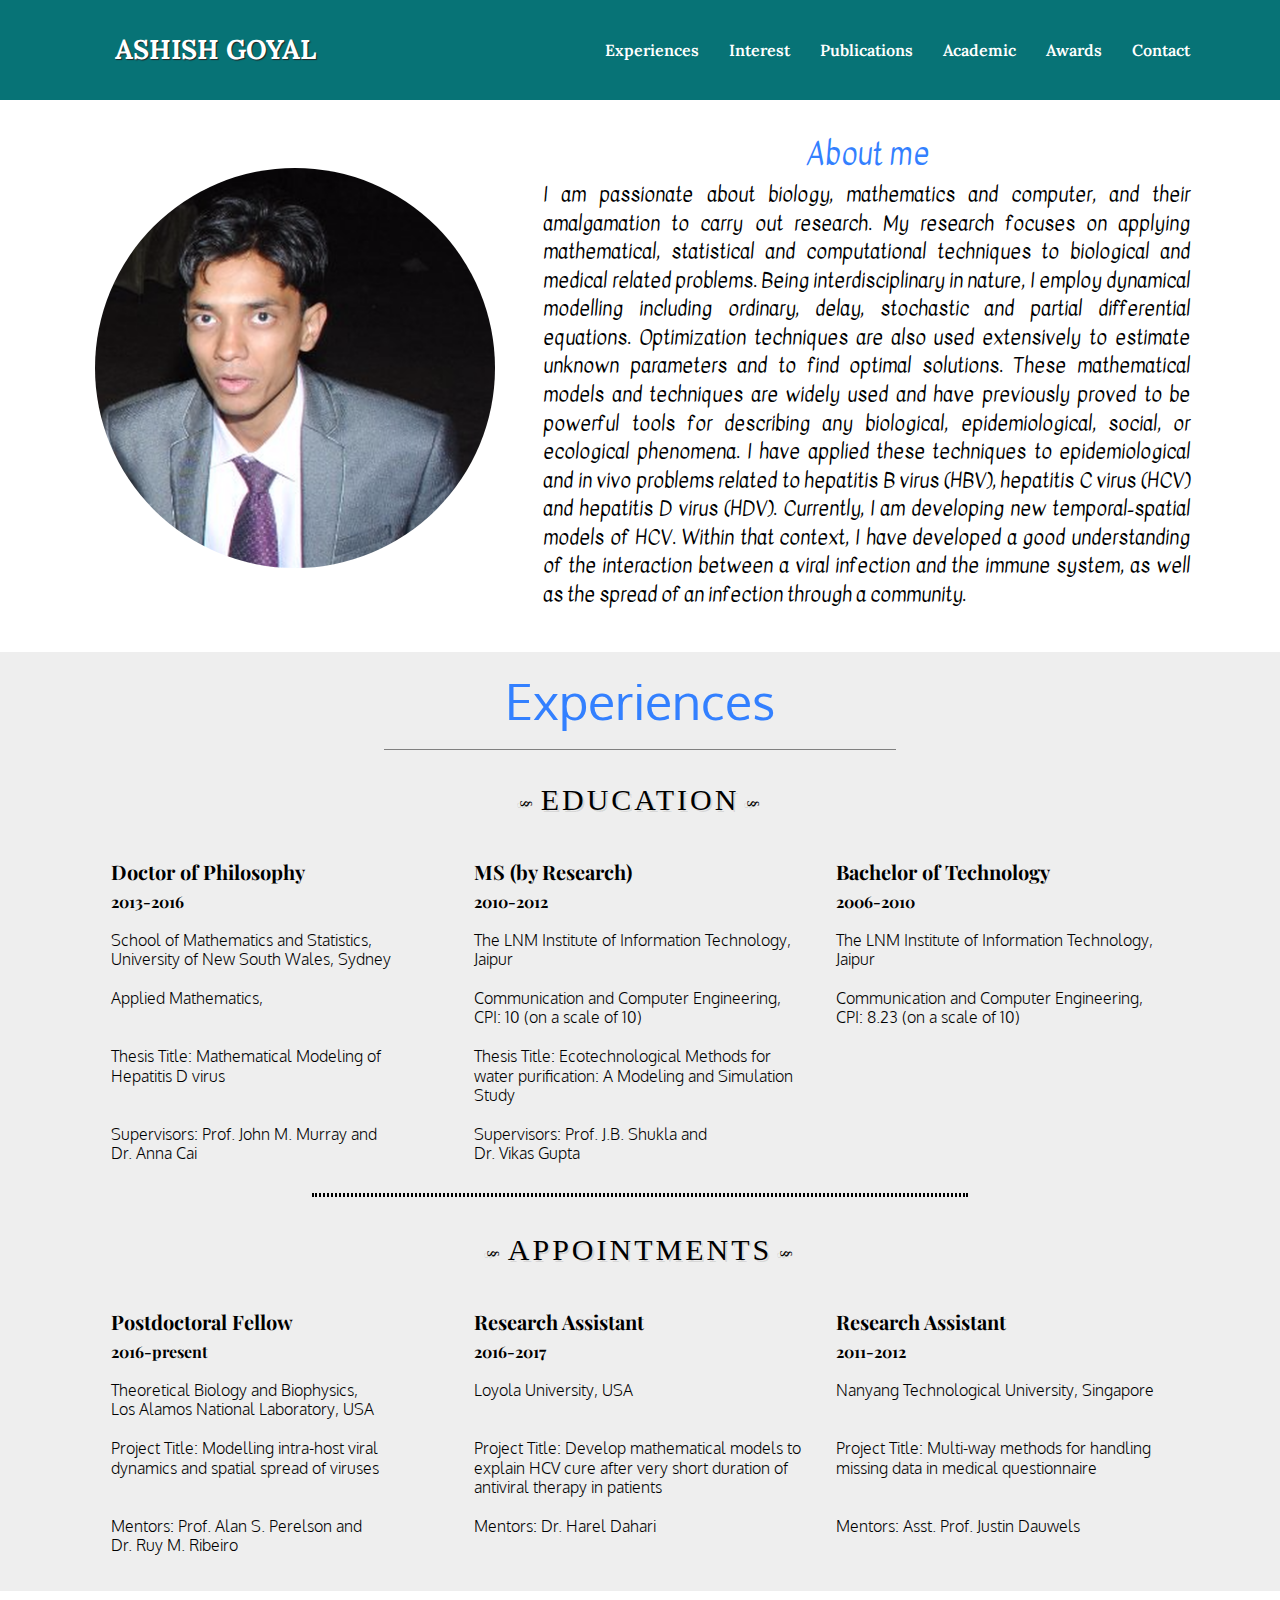
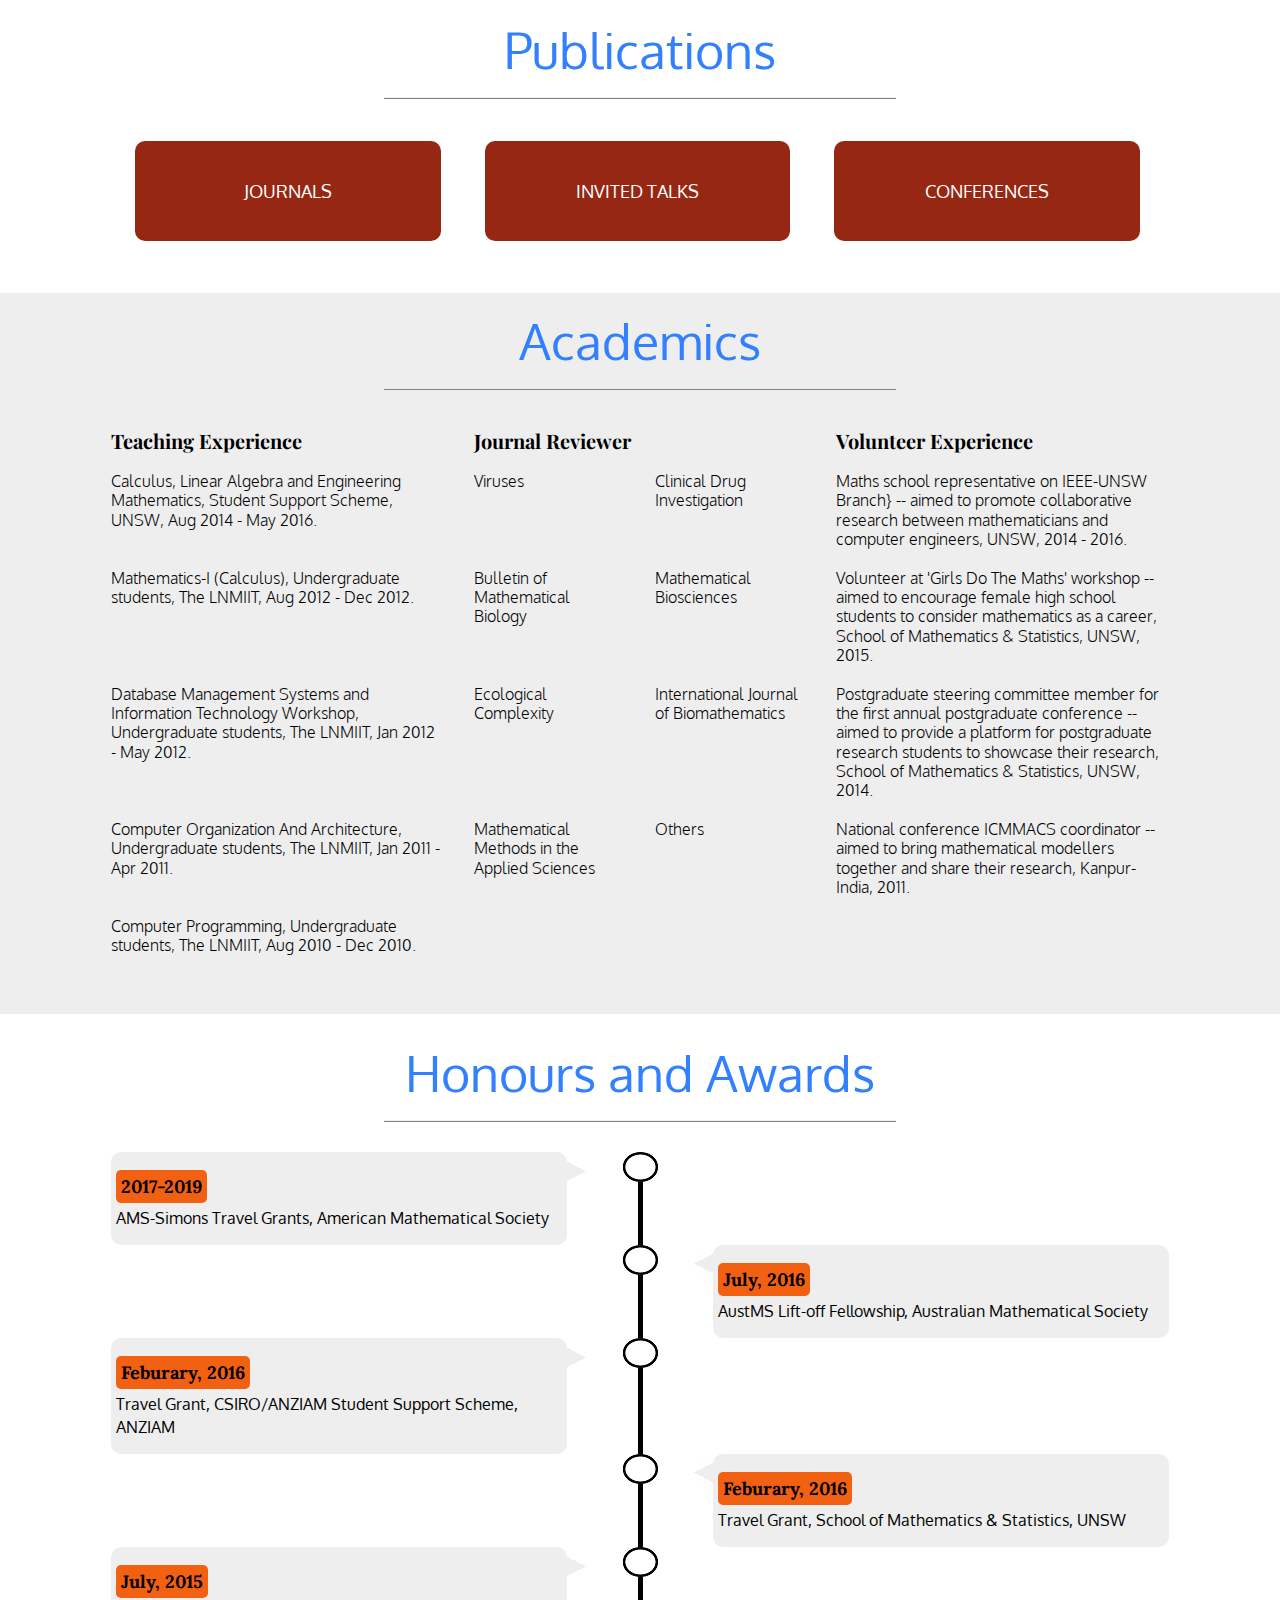
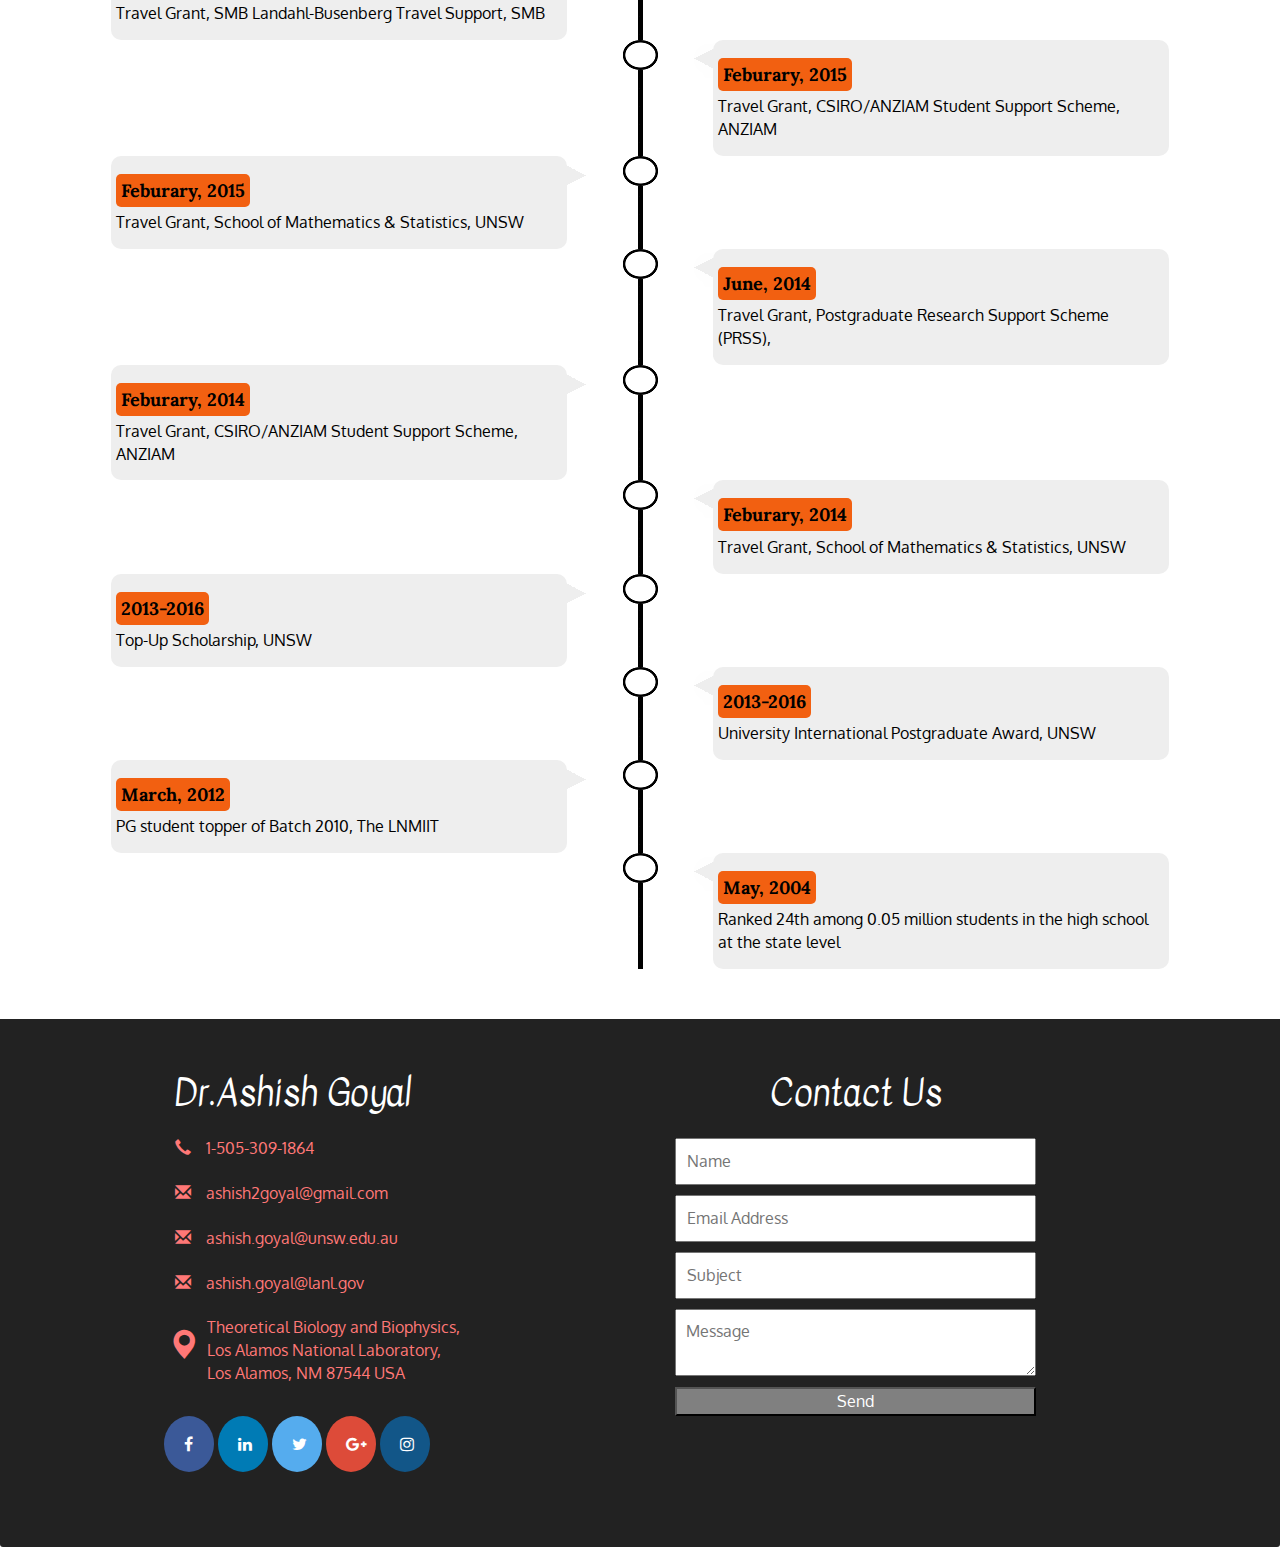
<file: index.html>
<!DOCTYPE html>
<html>
<head>
	<meta charset="utf-8">
    <meta http-equiv="X-UA-Compatible" content="IE=edge">
    <meta name="viewport" content="width=device-width, initial-scale=1">
    <title>Ashish Goyal</title>
    <link rel="stylesheet" href="css/bootstrap.min.css">
    <link rel="stylesheet" href="css/style.css">
    <link href='https://fonts.googleapis.com/css?family=Oxygen:400,300,700' rel='stylesheet' type='text/css'>
    <link href='https://fonts.googleapis.com/css?family=Lora' rel='stylesheet' type='text/css'>
    <link href="https://fonts.googleapis.com/css?family=Kavivanar" rel="stylesheet">
    <link href="https://fonts.googleapis.com/css?family=Playfair+Display" rel="stylesheet">
    <link rel="stylesheet" href="https://cdnjs.cloudflare.com/ajax/libs/font-awesome/4.7.0/css/font-awesome.min.css">
    <script src="https://ajax.googleapis.com/ajax/libs/jquery/3.3.1/jquery.min.js"></script>
  	<script src="https://maxcdn.bootstrapcdn.com/bootstrap/3.3.7/js/bootstrap.min.js"></script>
</head>
<body>
<!-- HEADER -->
	<header>
		<nav id="navbar-example" class="navbar navbar-fixed-top navbar-default" role="navigation">
			<div class="container">
				<div class="navbar-header">
					<div class="navbar-brand">
		            	<a href="index.html" id="logo"><h1>Ashish Goyal</h1></a>
		          	</div>
			
					<button type="button" class="navbar-toggle" data-toggle="collapse" data-target="#collapsable-nav" aria-expanded="false">
						<span class="sr-only">Toggle navigation</span>
						<span class="icon-bar"></span>
						<span class="icon-bar"></span>
						<span class="icon-bar"></span>
					</button> 
				</div>
				<div id="collapsable-nav" class="collapse navbar-collapse">
			        <ul id="nav-list menu" class="nav navbar-nav navbar-right">
			            <li><a href="#experiencess"><span>Experiences</span></a></li>
			            <li><a href="#experiencess"><span>Interest</span></a></li>
					    <li><a href="#publicationss"><span>Publications</span></a></li>
					    <li><a href="#academicss"><span>Academic</span></a></li>
					    <li><a href="#awardss"><span>Awards</span></a></li>
					    <li><a href="#contct"><span>Contact</span></a></li>
		        	</ul> <!-- #nav-list-->
	        	</div><!--collapse .navbar-collapse-->
			</div>					
		</nav>
	</header>
<!-- END OF HEADER  -->

<!-- JUMBOTRON -->
	<div id="main-content" class="container-fluid">
		<div class="jumbotron">
			<div class="row">
				<div class=" col-md-5 col-sm-5 col-xs-12">
					<img src="images/ashish.png" class="imag" width="400px" height="400px">			
				</div>
				<div class=" col-md-7 col-sm-7 col-xs-12 row">
					<h1 class="heading1">About me</h1>
					<p class="para">				
						I am passionate about biology, mathematics and computer, and their amalgamation to carry out research. My research focuses on applying mathematical, statistical and computational techniques to biological and medical related problems. Being interdisciplinary in nature, I employ dynamical modelling including ordinary, delay, stochastic and partial differential equations. Optimization techniques are also used extensively to estimate unknown parameters and to find optimal solutions. These mathematical models and techniques are widely used and have previously proved to be powerful tools for describing any biological, epidemiological, social, or ecological phenomena. I have applied these techniques to epidemiological and in vivo problems related to hepatitis B virus (HBV), hepatitis C virus (HCV) and hepatitis D virus (HDV). Currently, I am developing new temporal-spatial models of HCV. Within that context, I have developed a good understanding of the interaction between a viral infection and the immune system, as well as the spread of an infection through a community.​​
					</p>
				</div>
			</div>
			<!-- <div id="menu-outer">
				<h1 class="sub_heading1">Research Interests:</h1>
				<ul id="horizontal-list">
				    <li><a href="#">Applied Mathematics</a></li>
					<li><a href="#">Mathematical Modeling</a></li>
					<li><a href="#">Agent-Based Modeling</a></li>
					<li><a href="#">Computational Modeling</a></li>
					<li><a href="#">Statistical Modeling</a></li>
					<li><a href="#">Mathematical Biology</a></li>
					<li><a href="#">Numerical Simulations</a></li>
					<li><a href="#">Infectious diseases</a></li>
					<li><a href="#">Environmental and Ecological Systems</a></li>					
					<li><a href="#">Hepatology</a></li>
					<li><a href="#">Hepatitis viruses</a></li>
					<li><a href="#">Optimization</a></li>
					<li><a href="#">Epidemiology</a></li>
					
				</ul>
			</div>		 -->	
		</div>
	</div>

	<!-- EDUCATION -->
	<div id="home-tiles">
		<a class=heading_top id="experiencess"></a>
		<div class="heading2">
			<h1>Experiences</h1>
			<hr>
		</div>
		<div class="container">
			<div class="page-header head1">
				<h1 id="edu1" class="head1"><span>Education</span></h1>
			</div>	

			<div class="row row-first edu">
				<div class=" col-lg-4 col-md-4.5 col-sm-4">
					<h2 class="visible-lg visible-md visible-sm">Doctor of Philosophy</h2>				
				</div>
				<div class=" col-lg-4 col-md-4.5 col-sm-4">
					<h2 class="visible-lg visible-md visible-sm">MS (by Research)</h2>				
				</div>
				<div class=" col-lg-4 col-md-4.5 col-sm-4">
					<h2 class="visible-lg visible-md visible-sm">Bachelor of Technology</h2>				
				</div>			
			</div>

			<div class="row row-first edu">
				<div class=" col-lg-4 col-md-4.5 col-sm-4">
					<h4 class="visible-lg visible-md visible-sm">2013-2016</h4>
				</div>
				<div class=" col-lg-4 col-md-4.5 col-sm-4">
					<h4 class="visible-lg visible-md visible-sm">2010-2012</h4>
				</div>
				<div class=" col-lg-4 col-md-4.5 col-sm-4">
					<h4 class="visible-lg visible-md visible-sm">2006-2010</h4>
				</div>
			</div>

			<div class="row row-first edu">
				<div class=" col-lg-4 col-md-4.5 col-sm-4 ">
					<h3 class="visible-lg visible-md visible-sm">School of Mathematics and Statistics, University of New South Wales, Sydney</h3>
				</div>
				<div class=" col-lg-4 col-md-4.5 col-sm-4 ">
					<h3 class="visible-lg visible-md visible-sm">The LNM Institute of Information Technology, Jaipur</h3>
				</div>
				<div class=" col-lg-4 col-md-4.5 col-sm-4 ">
					<h3 class="visible-lg visible-md visible-sm">The LNM Institute of Information Technology, Jaipur</h3>
				</div>			
			</div>
			
			<div class="row row-first edu">
				<div class=" col-lg-4 col-md-4.5 col-sm-4 ">
					<h3 class="visible-lg visible-md visible-sm">Applied Mathematics,</h3>
				</div>
				<div class=" col-lg-4 col-md-4.5 col-sm-4 ">
					<h3 class="visible-lg visible-md visible-sm">Communication and Computer Engineering,<br/>CPI: 10 (on a scale of 10)</h3>
				</div>
				<div class=" col-lg-4 col-md-4.5 col-sm-4">
					<h3 class="visible-lg visible-md visible-sm">Communication and Computer Engineering,<br/>CPI: 8.23 (on a scale of 10)</h3>
				</div>			
			</div>

			<div class="row row-first edu">
				<div class=" col-lg-4 col-md-4.5 col-sm-4">
					<h3 class="visible-lg visible-md visible-sm"><bold>Thesis Title: </bold>Mathematical Modeling of Hepatitis D virus</h3>
				</div>
				<div class=" col-lg-4 col-md-4.5 col-sm-4">
					<h3 class="visible-lg visible-md visible-sm"><bold>Thesis Title: </bold>Ecotechnological Methods for water purification: A Modeling and Simulation Study</h3>
				</div>
				<div class=" col-lg-4 col-md-4.5 col-sm-4">
					<h3 class="visible-lg visible-md visible-sm"></h3>
				</div>			
			</div>

			<div class="row row-first edu">
				<div class=" col-lg-4 col-md-4.5 col-sm-4">
					<h3 class="visible-lg visible-md visible-sm"><bold>Supervisors:</bold> Prof. John M. Murray and<br> Dr. Anna Cai</h3>
				</div>
				<div class=" col-lg-4 col-md-4.5 col-sm-4">
					<h3 class="visible-lg visible-md visible-sm"><bold>Supervisors:</bold> Prof. J.B. Shukla and<br> Dr. Vikas Gupta</h3>	
				</div>
				<div class=" col-lg-4 col-md-4.5 col-sm-4">
					<h3></h3>
				</div>
				<hr class="visible-sm visible-md visible-lg">
			</div>
			

			<!-- MOBILE Devices -->
			<div class="row row-first edu">
				<div class="col-xs-12">
					<h2 class="visible-xs">Doctor of Philosophy</h2>
					<h4 class="visible-xs">2013-2016</h4>
					<h3 class="visible-xs">School of Mathematics and Statistics,<br /> University of New South Wales, Sydney</h3>
					<h3 class="visible-xs">Applied Mathematics,</h3>
					<h3 class="visible-xs"><strong>Thesis Title: </strong>Mathematical Modeling of Hepatitis D virus</h3>
					<h3 class="visible-xs"><strong>Supervisors:</strong> Prof. John M. Murray and<br> Dr. Anna Cai</h3>
				</div>
				<hr class="visible-xs">

				<div  class="col-xs-12">
					<h2 class="visible-xs">MS (by Research)</h2>
					<h4 class="visible-xs">2010-2012</h4>
					<h3 class="visible-xs">The LNM Institute of Information Technology, Jaipur</h3>
					<h3 class="visible-xs">Communication and Computer Engineering,<br/>CPI: 10 (on a scale of 10)</h3>
					<h3 class="visible-xs"><strong>Thesis Title: </strong>Ecotechnological Methods for water purification:<br/> A Modeling and Simulation Study</h3>
					<h3 class="visible-xs"><strong>Supervisors:</strong> Prof. J.B. Shukla and<br> Dr. Vikas Gupta</h3>
				</div>
				<hr class="visible-xs">

				<div  class="col-xs-12">
					<h2 class="visible-xs">Bachelor of Technology</h2>
					<h4 class="visible-xs">2006-2010</h4>
					<h3 class="visible-xs">The LNM Institute of Information Technology, Jaipur</h3>
					<h3 class="visible-xs">Communication and Computer Engineering,<br/>CPI: 8.23 (on a scale of 10)</h3>
					<hr class="visible-xs">
				</div>			
			</div>
		</div>

		<!-- <br class="visible-xs">
		<br class="visible-xs">
		<br class="visible-xs"> -->
		<!-- APPOINTMENTS -->

		<div class="container">
			<div class="page-header head2">
				<h1 id="appo1"><span>Appointments</span></h1>
			</div>

			<div class="row row-first appo">
				<div class=" col-lg-4 col-md-4.5 col-sm-4 ">
					<h2 class="visible-lg visible-md visible-sm">Postdoctoral Fellow</h2>
				</div>
				<div class=" col-lg-4 col-md-4.5 col-sm-4 ">
					<h2 class="visible-lg visible-md visible-sm">Research Assistant</h2>
				</div>
				<div class=" col-lg-4 col-md-4.5 col-sm-4 ">
					<h2 class="visible-lg visible-md visible-sm">Research Assistant</h2>
				</div>			
			</div>

			<div class="row row-first appo">
				<div class=" col-lg-4 col-md-4.5 col-sm-4 ">
					<h4 class="visible-lg visible-md visible-sm">2016-present</h4>
				</div>
				<div class=" col-lg-4 col-md-4.5 col-sm-4 ">
					<h4 class="visible-lg visible-md visible-sm">2016-2017</h4>
				</div>
				<div class=" col-lg-4 col-md-4.5 col-sm-4 ">
					<h4 class="visible-lg visible-md visible-sm">2011-2012</h4>
				</div>			
			</div>

			<div class="row row-first appo">
				<div class=" col-lg-4 col-md-4.5 col-sm-4">
					<h3 class="visible-lg visible-md visible-sm">Theoretical Biology and Biophysics,<br/>
					Los Alamos National Laboratory, USA</h3>
				</div>
				<div class=" col-lg-4 col-md-4.5 col-sm-4">
					<h3 class="visible-lg visible-md visible-sm">Loyola University, USA</h3>
				</div>
				<div class=" col-lg-4 col-md-4.5 col-sm-4">
					<h3 class="visible-lg visible-md visible-sm">Nanyang Technological University, Singapore</h3>
				</div>			
			</div>
			
			<div class="row row-first appo">
				<div class=" col-lg-4 col-md-4.5 col-sm-4">
					<h3 class="visible-lg visible-md visible-sm">Project Title: Modelling intra-host viral dynamics and spatial spread of viruses</h3>
				</div>				
				<div class=" col-lg-4 col-md-4.5 col-sm-4">
					<h3 class="visible-lg visible-md visible-sm">Project Title: Develop mathematical models to explain HCV cure after very short duration of antiviral therapy in patients</h3>
				</div>
				<div class=" col-lg-4 col-md-4.5 col-sm-4">
					<h3 class="visible-lg visible-md visible-sm">Project Title: Multi-way methods for handling missing data in medical questionnaire</h3>
				</div>
			</div>
			<div class="row row-first appo">
				<div class=" col-lg-4 col-md-4.5 col-sm-4">
					<h3 class="visible-lg visible-md visible-sm">Mentors: Prof. Alan S. Perelson and<br> Dr. Ruy M. Ribeiro</h3>
				</div>
				<div class=" col-lg-4 col-md-4.5 col-sm-4">
					<h3 class="visible-lg visible-md visible-sm">Mentors: Dr. Harel Dahari</h3>

				</div>
				<div class=" col-lg-4 col-md-4.5 col-sm-4">
					<h3 class="visible-lg visible-md visible-sm">Mentors: Asst. Prof. Justin Dauwels</h3>
				</div>
			</div>

					<!-- MOBILE Devices -->
			<div class="row row-first appo">
				<div class="col-xs-12">
					<h2 class="visible-xs">Postdoctoral Fellow</h2>
					<h4 class="visible-xs">2016-present</h4>
					<h3 class="visible-xs">Theoretical Biology and Biophysics,<br/>Los Alamos National Laboratory, USA</h3>
					<h3 class="visible-xs"><strong>Project Title:</strong> Modelling intra-host viral dynamics and<br/> spatial spread of viruses</h3>
					<h3 class="visible-xs"><strong>Mentors:</strong> Prof. Alan S. Perelson and <br> Dr. Ruy M. Ribeiro </h3>
				</div>
				<hr class="visible-xs">

				<div  class="col-xs-12">
					<h2 class="visible-xs">Research Assistant</h2>
					<h4 class="visible-xs">2016-2017</h4>
					<h3 class="visible-xs">Loyola University, USA</h3>
					<h3 class="visible-xs"><strong>Project Title:</strong> Develop mathematical models to <br/>explain HCV cure after very short duration of<br/> antiviral therapy in patients</h3>
					<h3 class="visible-xs"><strong>Mentors:</strong> Dr. Harel Dahari</h3>
				</div>
 				<hr class="visible-xs">

				<div  class="col-xs-12">
					<h2 class="visible-xs">Research Assistant</h2>
					<h4 class="visible-xs">2011-2012</h4>
					<h3 class="visible-xs">Nanyang Technological University, Singapore</h3>
					<h3 class="visible-xs"><strong>Project Title:</strong> Multi-way methods for handling missing data <br/>in medical questionnaire</h3>
					<h3 class="visible-xs"><strong>Mentors:</strong> Asst. Prof. Justin Dauwels</h3>
				</div>			
			</div>
		</div>
		<br>
	</div>

	<!-- PUBLICATIONS -->
	
	<!-- Trigger/Open The Modal -->
	<div id="publicationss1">
		<a class=heading_top id="publicationss"></a>
		<div class="heading3">
			<h1 >Publications</h1>
			<hr>
		</div>
		<div class="container">
			<div class="row">
		  		<button type="button" class="btn btn-info btn-lg" data-toggle="modal" data-target="#myModal" style="vertical-align:middle"><span>JOURNALS</span></button>

		  	<!-- Modal -->
		  		<div class="modal fade" id="myModal" role="dialog">
				    <div class="modal-dialog">		    
				      <!-- Modal content-->
				        <div class="modal-content">
				        	<div class="modal-header">
					          	<button type="button" class="close" data-dismiss="modal">&times;</button>
					            <h4 class="modal-title">JOURNALS</h4>
				            </div>
					        <div id="public1" class="modal-body">
					          	<ol>
						        	<li><a href="http://www.mdpi.com/1999-4915/9/11/350/html" target="_blank"><h1>A. Goyal, R.M. Ribeiro and A.S. Perelson, The role of infected cell proliferation in the clearance of acute HBV infection in humans, Viruses, 2017 (Accepted).</h1></a></li>
						        	<li><a href="https://www.osti.gov/servlets/purl/1375871" target="_blank"><h1>A. Goyal, Y. Lurie, E.G. Meissner, M. Major, S.L. Uprichard, S.J. Cotler and H. Dahari, Modeling HCV cure after an ultra-short duration of therapy with direct acting agents, Antiviral Research, 144 (281-–285), 2017.</h1></a></li>
						        	<li><a href="https://www.inderscienceonline.com/doi/abs/10.1504/IJGW.2018.091948" target="_blank"><h1>A. Goyal and J.B. Shukla, Can methane oxidizing bacteria reduce global warming? A modelling study, International Journal of Global Warming, 2017 (Accepted) DOI: 10.1504/IJGW.2018.10006665.</h1></a></li>
						        	<li><a href="https://www.osti.gov/servlets/purl/1358168" target="_blank"><h1>A. Goyal and J.M. Murray, Roadmap to control hepatitis B and hepatitis D epidemics in China, Journal of Theoretical Biology, 423 (41--52), 2017.</h1></a></li>
						        	<li><a href="http://journals.plos.org/plosone/article?id=10.1371/journal.pone.0161978" target="_blank"><h1>A. Goyal and J.M. Murray, Modelling the Impact of Cell-to-cell Transmission in Hepatitis B Virus, PLOS ONE, 11(8): e0161978, 2016.</h1></a></li>
						        	<li><a href="https://www.sciencedirect.com/science/article/pii/S0040580916300466" target="_blank"><h1>A. Goyal and J.M. Murray, Recognizing the impact of endemic hepatitis D virus on hepatitis B virus eradication, Theoretical Population Biology, 112 (60–-69), 2016.</h1></a></li>
						        	<li><a href="https://link.springer.com/article/10.1007/s40261-016-0409-8" target="_blank"><h1>A. Goyal and J.M. Murray, Cost-effectiveness of peg-Interferon, Interferon and Oral nucleoside analogues in the treatment of chronic hepatitis B and D infections in China, Clinical Drug Investigation, 36(8) (637--48), 2016.</h1></a></li>
						        	<li><a href="https://www.sciencedirect.com/science/article/pii/S0022519316001594" target="_blank"><h1>A. Goyal and J.M. Murray, Dynamics of in vivo hepatitis D virus infection, Journal of Theoretical Biology, 398 (9--19), 2016.</h1></a></li>
						        	<li><a href="https://www.worldscientific.com/doi/abs/10.1142/S1793524517500218" target="_blank"><h1>A. Goyal and P. Sharma, A model on the biological treatment of saline wastewater, International Journal of Biomathematics, DOI: 10.1142/S1793524517500218, 2016.</h1></a></li>
						        	<li><a href="https://www.sciencedirect.com/science/article/pii/S0022519314006729" target="_blank"><h1>J.M. Murray and A. Goyal, In silico single cell dynamics of hepatitis B virus infection and clearance, Journal of Theoretical Biology, 388 (91--102), 2015.</h1></a></li>
						        	<li><a href="https://aasldpubs.onlinelibrary.wiley.com/doi/full/10.1002/hep.27595" target="_blank"><h1>A. Goyal and J.M. Murray, Effect of interferon-alpha therapy on hepatitis D virus, Hepatology, 61(6) (2117--8), 2015. [5 citations]</h1></a></li>
						        	<li><a href="http://journals.plos.org/plosone/article?id=10.1371/journal.pone.0110143" target="_blank"><h1>A. Goyal and J.M. Murray, The impact of vaccination and antiviral therapy on hepatitis B and hepatitis D epidemiology, PLOS One, 9(10): e110143, 2014.</h1></a></li>
						        	<li><a href="https://onlinelibrary.wiley.com/doi/abs/10.1002/mma.3368" target="_blank"><h1>A. Goyal, J.B. Shukla, A.K. Misra and A. Shukla, Modeling the role of government efforts in controlling extremism spreading in a society, Mathematical Methods in Applied Sciences, 38 (4300–-4316), 2015.</h1></a></li>
						        	<li><a href="https://www.sciencedirect.com/science/article/abs/pii/S0096300314013010" target="_blank"><h1>A. Goyal, Tobacco Epidemics: Effect of marketing bans and awareness programs on its spread, Applied Mathematics and Computation, 247 (1030–-1051), 2014.</h1></a></li>
						        	<li><a href="https://www.sciencedirect.com/science/article/pii/S0307904X14001668" target="_blank"><h1>A. Goyal, R. Sanghi, A.K. Misra and J.B. Shukla, Modeling and analysis of the removal of an organic pollutant from a water body using fungi, Applied Mathematical Modelling, 38(19) (4863–-4871), 2014.</h1></a></li>
						        	<li><a href="https://www.sciencedirect.com/science/article/pii/S0307904X14001668" target="_blank"><h1>A.K. Misra, P.K. Tiwari, A. Goyal and J.B. Shukla, Modeling and analysis of the depletion of organic pollutants by bacteria with explicit dependence on dissolved oxygen, Natural Resource Modeling, 27 (258--273), 2014.</h1></a></li>
						        	<li><a href="https://www.worldscientific.com/doi/abs/10.1142/S1793524514500089" target="_blank"><h1>J.B. Shukla, A. Goyal, P.K. Tiwari and A.K. Misra, Modeling the role of dissolved oxygen-dependent bacteria on biodegradation of organic pollutants, International Journal of Biomathematics, DOI: 10.1142/S1793524514500089, 2014.</h1></a></li>
						        	<li><a href="https://www.sciencedirect.com/science/article/pii/S2210600613001184" target="_blank"><h1>J.B. Shukla, A. Goyal, S. Singh and P. Chandra, Effects of habitat characteristics on the growth of carrier population leading to increased spread of typhoid fever: A Model, Journal of Epidemiology and Global Health, 4(2) (107--114), 2014.</h1></a></li>
						        	<li><a href="https://www.sciencedirect.com/science/article/pii/S0025556413001247" target="_blank"><h1>A. Goyal, R. Sanghi, A.K. Misra and J.B. Shukla, A modeling study on the role of fungi in removing inorganic pollutants, Mathematical Biosciences, 244(2) (116--124), 2013.</h1></a></li>
						        	<li><a href="https://www.cambridge.org/core/journals/european-journal-of-applied-mathematics/article/role-of-technology-in-combating-social-crimes-a-modeling-study/5417606A5C28AF520E4B56D8E7443B38" target="_blank"><h1>J.B. Shukla, A. Goyal, K. Agrawal, H. Kushwah and A. Shukla, Role of technology in combating social crimes: A Modeling Study, European Journal of Applied Mathematics, 24 (501--514), 2013.</h1></a></li>
						        	<li><a href="https://www.sciencedirect.com/science/article/pii/S0011916411003353" target="_blank"><h1>J.B. Shukla, R. Sanghi, A. Goyal and A.K. Misra, Modeling the desalination of saline water by using bacteria and marsh plants, Desalination, 277(1) (113--120), 2011.</h1></a></li>
						        </ol>
						    </div>
			        		<div class="modal-footer">
			          			<button type="button" class="btn btn-default" data-dismiss="modal">Close</button>
			        		</div>
			      		</div>	      
			    	</div>
		 	 	</div>


		  		<button type="button" class="btn btn-info btn-lg" data-toggle="modal" data-target="#myModal1" style="vertical-align:middle"><span>INVITED TALKS</span></button>

		  		<!-- Modal -->
		  		<div class="modal fade" id="myModal1" role="dialog">
		    		<div class="modal-dialog">
		    
		      		<!-- Modal content-->
			      		<div class="modal-content">
					        <div class="modal-header">
					          	<button type="button" class="close" data-dismiss="modal">&times;</button>
					          	<h4 class="modal-title">INVITED TALKS</h4>
					        </div>
					        <div id="public1" class="modal-body">
					          	<ol>
						        	<li><h1>A better understanding of hepatitis D virus through modelling, LOYOLA University, USA, 2016</h1></li>
						        	<li><h1>A better understanding of hepatitis D virus epidemiology through modelling, University of Tokyo, Japan, 2016.</h1></li>
						        	<li><h1>Impact of delta hepatitis on hepatitis B epidemiology and optimal intervention policies, Postgrad Conference, UNSW Australia, 2015.</h1></li>
						        	<li><h1>Mathematical modelling of hepatitis D virus (HDV), University of Wollongong, Australia, 2014.</h1></li>
						        	<li><h1>Modeling dissolved oxygen during biodegradation of organic pollutant(s), University of Wollongong, Australia, 2014.</h1></li>
						        </ol>	        
				        	</div>
		        			<div class="modal-footer">
		          				<button type="button" class="btn btn-default" data-dismiss="modal">Close</button>
	        				</div>
		      			</div>
		      
		    		</div>
		  		</div>


		    	<button type="button" class="btn btn-info btn-lg" data-toggle="modal" data-target="#myModal2" style="vertical-align:middle"><span>CONFERENCES</span></button>

			  <!-- Modal -->
				<div class="modal fade" id="myModal2" role="dialog">
				    <div class="modal-dialog">
				    
				      <!-- Modal content-->
					    <div class="modal-content">
				        	<div class="modal-header">
				          		<button type="button" class="close" data-dismiss="modal">&times;</button>
				          		<h4 class="modal-title">CONFERENCES</h4>
				        	</div>
				        	<div id="public1" class="modal-body">
						        <ol>
							    	<li><h1>The Liver Meeting 2017, AASLD, Oct 20 - 24, 2017 in Washington DC, USA.</h1></li>
							    	<li><h1>Viral Dynamics: Past, Present, \& Future, May 5 - 7, 2017 in Santa Fe, USA.</h1></li>
							    	<li><h1>Modeling Viral Infections and Immunity (E1), May 1 - 4, 2017 in Estes Park, USA.</h1></li>
							    	<li><h1>Systems Approaches in Immunology and Infectious Diseases, Sep 27 - 28, 2016 in Santa Fe, USA.</h1></li>
							    	<li><h1>ANZIAM conference, Feb 7 - 11, 2016 in Canberra, Australia.</h1></li>
							    	<li><h1>Annual NSW/ACT ANZIAM Meeting 2015, Nov 25 - 26, 2015 in Sydney, Australia.</h1></li>
							    	<li><h1>Discrete mathematical models in the life sciences workshop, Feb 6, 2015 in Brisbane, Australia.</h1></li>
							    	<li><h1>ANZIAM conference, Feb 1-5, 2015 in Gold Coast, Australia.</h1></li>
							    	<li><h1>The 2015 Annual Meeting for The SMB, June 30 - July 3, 2015 in Atlanta, USA.</h1></li>
							    	<li><h1>Annual NSW/ACT ANZIAM Meeting, Nov 27-28, 2013 in Sydney, Australia.</h1></li>
							    	<li><h1>A National Conference on Mathematical Modeling and Computer Simulation with Applications, Feb 17-19, 2012 at BGI, Kanpur under the auspices of ISSMACS.</h1></li>
							    	<li><h1>An International Workshop on Nonlinear Dynamics, Feb 9-16, 2012 at BGI, Kanpur.</h1></li>
							    	<li><h1>Mathematical Modeling and Computer Simulation, July 7-9, 2011 at BGI, Kanpur under the auspices of ISSMACS.</h1></li>
							    </ol>	        
				        	</div>
				       		<div class="modal-footer">
				          		<button type="button" class="btn btn-default" data-dismiss="modal">Close</button>
				        	</div>
				      	</div>
				    </div>
			  	</div>
		  	</div>
		</div>
	</div>


<!-- END PUBLICATIONS -->

    <!-- Academic Service -->
   
    <div id="academicss1">
    	<a class=heading_top id="academicss"></a>
    	<div class="heading4">
			<h1>Academics</h1>
			<hr>
		</div>	
		<div class="container">			
			<div class="row row-first edu">
				<div class=" col-lg-4 col-md-4.5 col-sm-4">
					<h2 class="visible-lg visible-md visible-sm">Teaching Experience</h2>				
				</div>
				<div class=" col-lg-4 col-md-4.5 col-sm-4">
					<h2 class="visible-lg visible-md visible-sm">Journal Reviewer</h2>				
				</div>
				<div class=" col-lg-4 col-md-4.5 col-sm-4">
					<h2 class="visible-lg visible-md visible-sm">Volunteer Experience</h2>				
				</div>			
			</div>

			<div class="row row-first edu">
				<div class=" col-lg-4 col-md-4.5 col-sm-4">
					<h3 class="visible-lg visible-md visible-sm">Calculus, Linear Algebra and Engineering Mathematics, Student Support Scheme, UNSW, Aug 2014 - May 2016.</h3>
				</div>
				<div class=" col-lg-2 col-md-2 col-sm-2">
						<h3 class="visible-lg visible-md visible-sm">Viruses</h3>
				</div>
				<div class=" col-lg-2 col-md-2 col-sm-2">
						<h3 class="visible-lg visible-md visible-sm">Clinical Drug Investigation</h3>
				</div>			
				<div class=" col-lg-4 col-md-4.5 col-sm-4">
					<h3 class="visible-lg visible-md visible-sm">Maths school representative on IEEE-UNSW Branch} -- aimed to promote collaborative research between mathematicians and computer engineers, UNSW, 2014 - 2016.</h3>
				</div>
			</div>

			<div class="row row-first edu">
				<div class=" col-lg-4 col-md-4.5 col-sm-4 ">
					<h3 class="visible-lg visible-md visible-sm">Mathematics-I (Calculus), Undergraduate students, The LNMIIT, Aug 2012 - Dec 2012.</h3>
				</div>
				<div class=" col-lg-2 col-md-2 col-sm-2">
					<h3 class="visible-lg visible-md visible-sm">Bulletin of Mathematical Biology</h3>
				</div>
				<div class="col-lg-2 col-md-2 col-sm-2">
					<h3 class="visible-lg visible-md visible-sm">Mathematical Biosciences</h3>
				</div>				
				<div class=" col-lg-4 col-md-4.5 col-sm-4 ">
					<h3 class="visible-lg visible-md visible-sm">Volunteer at 'Girls Do The Maths' workshop -- aimed to encourage female high school students to consider mathematics as a career, School of Mathematics & Statistics, UNSW, 2015.</h3>
				</div>			
			</div>
			
			<div class="row row-first edu">
				<div class=" col-lg-4 col-md-4.5 col-sm-4 ">
					<h3 class="visible-lg visible-md visible-sm">Database Management Systems and Information Technology Workshop, Undergraduate students, The LNMIIT, Jan 2012 - May 2012.</h3>
				</div>
				<div class=" col-lg-2 col-md-2 col-sm-2">
					<h3 class="visible-lg visible-md visible-sm">Ecological Complexity</h3>
				</div>
				<div class="col-lg-2 col-md-2 col-sm-2">
					<h3 class="visible-lg visible-md visible-sm">International Journal of Biomathematics</h3>
				</div>
				<div class=" col-lg-4 col-md-4.5 col-sm-4">
					<h3 class="visible-lg visible-md visible-sm">Postgraduate steering committee member for the first annual postgraduate conference -- aimed to provide a platform for postgraduate research students to showcase their research, School of Mathematics & Statistics, UNSW, 2014.</h3>
				</div>			
			</div>

			<div class="row row-first edu">
				<div class=" col-lg-4 col-md-4.5 col-sm-4">
					<h3 class="visible-lg visible-md visible-sm">Computer Organization And Architecture, Undergraduate students, The LNMIIT, Jan 2011 - Apr 2011.</h3>
				</div>
				<div class=" col-lg-2 col-md-2 col-sm-2">
					<h3 class="visible-lg visible-md visible-sm">Mathematical Methods in the Applied Sciences</h3>
				</div>
				<div class="col-lg-2 col-md-2 col-sm-2">
					<h3 class="visible-lg visible-md visible-sm">Others</h3>
				</div>
				<div class=" col-lg-4 col-md-4.5 col-sm-4">
					<h3 class="visible-lg visible-md visible-sm">National conference ICMMACS coordinator -- aimed to bring mathematical modellers together and share their research, Kanpur-India, 2011.</h3>
				</div>			
			</div>

			<div class="row row-first edu">
				<div class=" col-lg-4 col-md-4.5 col-sm-4">
					<h3 class="visible-lg visible-md visible-sm">Computer Programming, Undergraduate students, The LNMIIT, Aug 2010 - Dec 2010.</h3>
				</div>
				<div class=" col-lg-4 col-md-4.5 col-sm-4">
					<h3 class="visible-lg visible-md visible-sm"></h3>	
				</div>
				<div class=" col-lg-4 col-md-4.5 col-sm-4">
					<h3></h3>
				</div>
			</div>


				<!-- MOBILE Devices -->
			<div class="row row-first edu adm">
				<div class="col-xs-12">
					<h2 class="visible-xs">Teaching Experience</h2>
					<ol class="visible-xs">
						<li><h3 class="visible-xs">Calculus, Linear Algebra and Engineering Mathematics, Student Support Scheme, UNSW, Aug 2014 - May 2016.</h3></li>
						<li><h3 class="visible-xs">Mathematics-I (Calculus), Undergraduate students, The LNMIIT, Aug 2012 - Dec 2012.</h3></li>
						<li><h3 class="visible-xs">Database Management Systems and Information Technology Workshop, Undergraduate students, The LNMIIT, Jan 2012 - May 2012.</h3></li>
						<li><h3 class="visible-xs">Computer Organization And Architecture, Undergraduate students, The LNMIIT, Jan 2011 - Apr 2011.</h3></li>
						<li><h3 class="visible-xs">Computer Programming, Undergraduate students, The LNMIIT, Aug 2010 - Dec 2010.</h3></li>
					</ol>
				</div>
				<hr class="visible-xs">

				<div  class="col-xs-12">
					<h2 class="visible-xs">Journal Reviewer</h2>
					<ol class="visible-xs">
						<li><h3 class="visible-xs">Viruses</h3></li>
						<li><h3 class="visible-xs">Clinical Drug Investigation</h3></li>
						<li><h3 class="visible-xs">Bulletin of Mathematical Biology</h3></li>
						<li><h3 class="visible-xs">Mathematical Biosciences</h3></li>
						<li><h3 class="visible-xs">Ecological Complexity</h3></li>
						<li><h3 class="visible-xs">International Journal of Biomathematics</h3></li>
						<li><h3 class="visible-xs">Mathematical Methods in the Applied Sciences.</h3></li>
						<li><h3 class="visible-xs">Others</h3></li>
					</ol>
				</div>
				<hr class="visible-xs">

				<div  class="col-xs-12">
					<h2 class="visible-xs">Volunteer Experience</h2>
					<ol class="visible-xs">
						<li><h3 class="visible-xs">Maths school representative on IEEE-UNSW Branch} -- aimed to promote collaborative research between mathematicians and computer engineers, UNSW, 2014 - 2016.</h3></li>
						<li><h3 class="visible-xs">Volunteer at 'Girls Do The Maths' workshop -- aimed to encourage female high school students to consider mathematics as a career, School of Mathematics & Statistics, UNSW, 2015.</h3></li>
						<li><h3 class="visible-xs">Postgraduate steering committee member for the first annual postgraduate conference -- aimed to provide a platform for postgraduate research students to showcase their research, School of Mathematics & Statistics, UNSW, 2014.</h3></li>
						<li><h3 class="visible-xs">National conference ICMMACS coordinator -- aimed to bring mathematical modellers together and share their research, Kanpur-India, 2011.</h3></li>
					</ol>
				</div>			
			</div>
		</div>
		<br><br>
	</div>

		<!-- END ACADEMIC SERVICE -->
    
	<!-- AWARDS -->
	<a class=heading_top id="awardss"></a>
	<section id="awardss">
    	<div class="heading5">
			<h1>Honours and Awards</h1>
			<hr>
		</div>
<!-- 		<h1 class="ribbon">
   			<strong class="ribbon-content">HONOURS and AWARDS</strong>
		</h1> -->
		<div class="container">
			<div id="timeline">
				<div class="tl-block">
					<div class="tl-event">
						<div class="event-l">
							<div>
								<h3><time>2017-2019</time></h3>
								<p> AMS-Simons Travel Grants, American Mathematical Society</p>
							</div>
						</div>
					</div><!--   tl-event -->
				</div><!--   tl-block -->

				<div class="tl-block">
					<div class="tl-event">
						<div class="event-r">
							<div>
								<h3><time>July, 2016</time></h3>
								<p> AustMS Lift-off Fellowship, Australian Mathematical Society</p>
							</div>
						</div>
					</div><!--   tl-event -->
				</div><!--   tl-block -->
				<div class="tl-block">
					<div class="tl-event">
						<div class="event-l">
							<div>
								<h3><time>Feburary, 2016</time></h3>
								<p> Travel Grant, CSIRO/ANZIAM Student Support Scheme, ANZIAM</p>
							</div>
						</div>
					</div><!--   tl-event -->
				</div><!--   tl-block -->
				<div class="tl-block">
					<div class="tl-event">
						<div class="event-r">
							<div>
								<h3><time>Feburary, 2016</time></h3>
								<p>Travel Grant, School of Mathematics & Statistics, UNSW</p>
							</div>
						</div>
					</div><!--   tl-event -->
				</div><!--   tl-block -->

				<div class="tl-block">
					<div class="tl-event">
						<div class="event-l">
							<div>
								<h3><time>July, 2015</time></h3>
								<p>Travel Grant, SMB Landahl-Busenberg Travel Support, SMB</p>
							</div>
						</div>
					</div><!--   tl-event -->
				</div><!--   tl-block -->
				<div class="tl-block">
					<div class="tl-event">
						<div class="event-r">
							<div>
								<h3><time>Feburary, 2015</time></h3>
								<p> Travel Grant, CSIRO/ANZIAM Student Support Scheme, ANZIAM</p>
							</div>
						</div>
					</div><!--   tl-event -->
				</div><!--   tl-block -->
				<div class="tl-block">
					<div class="tl-event">
						<div class="event-l">
							<div>
								<h3><time>Feburary, 2015</time></h3>
								<p>Travel Grant, School of Mathematics & Statistics, UNSW</p>
							</div>
						</div>
					</div><!--   tl-event -->
				</div><!--   tl-block -->

				<div class="tl-block">
					<div class="tl-event">
						<div class="event-r">
							<div>
								<h3><time>June, 2014</time></h3>
								<p>Travel Grant, Postgraduate Research Support Scheme (PRSS), </p>
							</div>
						</div>
					</div><!--   tl-event -->
				</div><!--   tl-block -->
				<div class="tl-block">
					<div class="tl-event">
						<div class="event-l">
							<div>
								<h3><time>Feburary, 2014</time></h3>
								<p> Travel Grant, CSIRO/ANZIAM Student Support Scheme, ANZIAM</p>
							</div>
						</div>
					</div><!--   tl-event -->
				</div><!--   tl-block -->
				<div class="tl-block">
					<div class="tl-event">
						<div class="event-r">
							<div>
								<h3><time>Feburary, 2014</time></h3>
								<p>Travel Grant, School of Mathematics & Statistics, UNSW</p>
							</div>
						</div>
					</div><!--   tl-event -->
				</div><!--   tl-block -->

				<div class="tl-block">
					<div class="tl-event">
						<div class="event-l">
							<div>
								<h3><time>2013-2016</time></h3>
								<p>Top-Up Scholarship, UNSW</p>
							</div>
						</div>
					</div><!--   tl-event -->
				</div><!--   tl-block -->
				<div class="tl-block">
					<div class="tl-event">
						<div class="event-r">
							<div>
								<h3><time>2013-2016</time></h3>
								<p>University International Postgraduate Award, UNSW </p>
							</div>
						</div>
					</div><!--   tl-event -->
				</div><!--   tl-block -->

				<div class="tl-block">
					<div class="tl-event">
						<div class="event-l">
							<div>
								<h3><time>March, 2012</time></h3>
								<p>PG student topper of Batch 2010, The LNMIIT</p>
							</div>
						</div>
					</div><!--   tl-event -->
				</div><!--   tl-block -->

				<div class="tl-block">
					<div class="tl-event">
						<div class="event-r">
							<div>
								<h3><time>May, 2004</time></h3>
								<p>Ranked 24th among 0.05 million students in the high school at the state level</p>
							</div>
						</div>
					</div><!-- end  tl-event -->
				</div><!-- end  tl-block -->

			</div> <!-- end container -->
		</div><!--  end timeline -->
	</section>

	<!-- END AWARDS -->

	<!-- FOOTER -->
	<footer id="contct"  class="panel-footer">
	    <div class="container">
		    <div class="row">
		    	<section class="col-sm-6">
			        <h1 class="text1">Dr.Ashish Goyal</h1>
			        <ul id="btnn">
			        	<li id="call-btn" class="namee">
			        		<a class="btn" href="tel:1-505-309-1864"> <span class="glyphicon glyphicon-earphone"></span>1-505-309-1864</a>
			        	</li>
			        	<li id="call-btn">
			        		<a class="btn btn1" href="mailto:ashish2goyal@gmail.com" target="_blank"><span class="glyphicon glyphicon-envelope"></span>ashish2goyal@gmail.com</a>
			        	</li>
			        	<li id="call-btn">
			        		<a class="btn" href="ashish2goyal@gmail.com ?subject = Feedback&body = Message" target="_blank"><span class="glyphicon glyphicon-envelope"></span>ashish.goyal@unsw.edu.au</a>
			        	</li>
			        	<li id="call-btn">
			        		<a class="btn" href="ashish2goyal@gmail.com" target="_blank"><span class="glyphicon glyphicon-envelope"></span>ashish.goyal@lanl.gov</a>
			        	</li>
			        	<li id="call-btn">
			        		<a class="btn btn2" href="https://www.google.com/maps/dir/''/Theoretical+Biology+and+Biophysics+Los+Alamos+National+Laboratory+Los+Alamos,+NM+87544+USA/data=!4m5!4m4!1m0!1m2!1m1!1s0x87181246af22e765:0x7f5a90170c5df1b4?sa=X&ved=2ahUKEwjxm_zL_5zbAhXRzFMKHd6kC-YQ9RcwC3oFCAEQlwE" target="_blank">
			        			<span class="glyphicon glyphicon-map-marker"></span>
			        			<p>Theoretical Biology and Biophysics,<br>
			        			Los Alamos National Laboratory,<br />
			        			Los Alamos, NM 87544 USA</p>
					        </a>
			        	</li>
			        </ul>
			        <div class="socila-icons">
				    	<ul>
							<li><a href="https://www.facebook.com/ashish2goyal" target="_blank"><i class="fa fa-facebook"></i></a></li>
							<li><a href="https://www.linkedin.com/in/ashish-goyal-6ab10415/" target="_blank"><i class="fa fa-linkedin"></i></a></li>
							<li><a href="https://twitter.com/ashis2goyal?lang=en" target="_blank"><i class="fa fa-twitter"></i></a></li>
							<li><a href="https://plus.google.com/u/0/103851505696870202711" target="_blank"><i class="fa fa-google-plus"></i> </a></li>
							<li><a href="https://www.instagram.com/traveling_bluffs/" target="_blank"><i class="fa fa-instagram"></i> </a></li>
						</ul>
        			</div><!--End container-->
		        </section>
		    	<section class="col-sm-6">
		    		<h1  class="text-center">Contact Us</h1>
		    		<form class="quote">
  						<div>
  							<input type="text" placeholder="Name">
  						</div>
  						<div>
  							<input type="email" placeholder="Email Address">
  						</div>
  						<div >
  							<input type="text" placeholder="Subject">
  						</div>
  						<div>
  							<textarea placeholder="Message"></textarea>
  						</div>
  						<button class="button_1" type="submit">Send</button>
		    		</form>
		    	</section>
		    </div>	        
	    </div><!-- End Footer -->
  </footer>
<!-- </div> -->
			
	

	<!--  -->
	<!-- jQuery (Bootstrap JS plugins depend on it) -->
<!--   <script src="js/jquery-2.1.4.min.js"></script>
  <script src="js/bootstrap.min.js"></script>
  <script src="js/script.js"></script> -->
  	<!-- <script>
  		var shiftWindow = function() { scrollBy(0, -100) };
		if (location.hash) shiftWindow();
			window.addEventListener("hashchange", shiftWindow);
		// 	window.onscroll = function() {myFunction() 
		// 	};

		// var header = document.getElementById("myHeader");
		// var sticky = header.offsetTop;
		// function myFunction() {
		//   if (window.pageYOffset > sticky) {
		//     header.classList.add("sticky");
		//   } 
		//   else {
		//     header.classList.remove("sticky");
		//   }
		// }
	</script>
 -->
</body>
</html>
</file>
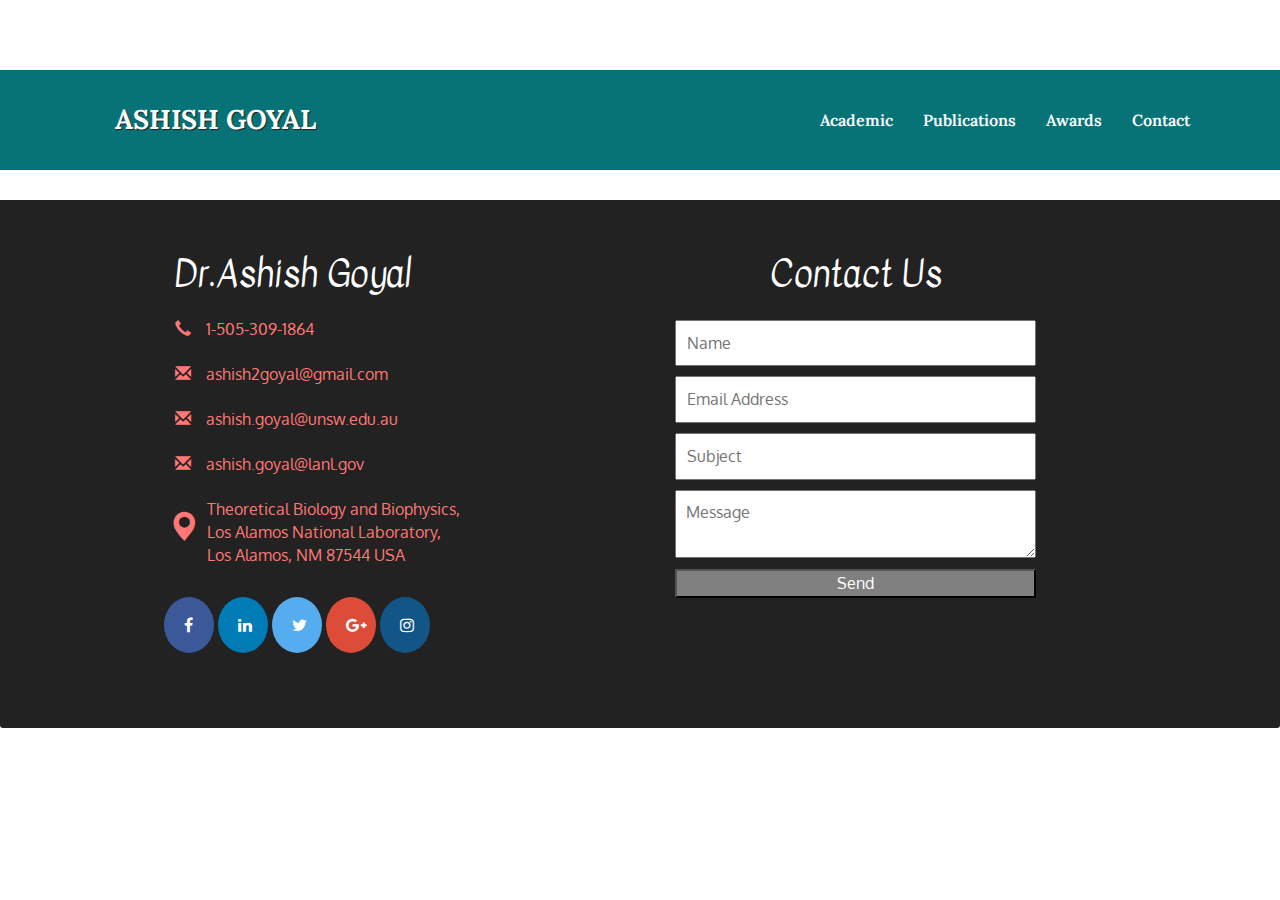
<file: awards.html>
<!DOCTYPE html>
<html>
<head>
	<meta charset="utf-8">
    <meta http-equiv="X-UA-Compatible" content="IE=edge">
    <meta name="viewport" content="width=device-width, initial-scale=1">
    <title>Ashish Goyal</title>
    <link rel="stylesheet" href="css/bootstrap.min.css">
    <link rel="stylesheet" href="css/style.css">
    <link href='https://fonts.googleapis.com/css?family=Oxygen:400,300,700' rel='stylesheet' type='text/css'>
    <link href='https://fonts.googleapis.com/css?family=Lora' rel='stylesheet' type='text/css'>
    <link href="https://fonts.googleapis.com/css?family=Kavivanar" rel="stylesheet">
    <link href="https://fonts.googleapis.com/css?family=Playfair+Display" rel="stylesheet">
    <link rel="stylesheet" href="https://cdnjs.cloudflare.com/ajax/libs/font-awesome/4.7.0/css/font-awesome.min.css">
</head>
<body>
	<!-- HEADER -->
	<header>
		<nav id="navbar-example" class="navbar navbar-default" role="navigation">
			<div class="container">
				<div class="navbar-header">
					<div class="navbar-brand">
		            	<a href="index.html"><h1>Ashish Goyal</h1></a>
		          	</div>
			
					<button type="button" class="navbar-toggle" data-toggle="collapse" data-target="#collapsable-nav" aria-expanded="false">
						<span class="sr-only">Toggle navigation</span>
						<span class="icon-bar"></span>
						<span class="icon-bar"></span>
						<span class="icon-bar"></span>
					</button>
				</div>
				<div id="collapsable-nav" class="collapse navbar-collapse">
			        <ul id="nav-list" class="nav navbar-nav navbar-right">
			            <li><a href="academics.html">Academic</a></li>
			            <li><a href="publications.html">Publications</a></li>
			            <li><a href="awards.html">Awards</a></li>
			            <li><a href="#contct">Contact</a></li>
		        	</ul><!-- #nav-list -->
	        	</div><!-- .collapse .navbar-collapse -->
			</div>					
		</nav>
	</header>


	<!-- FOOTER -->
	<footer id="contct" class="panel-footer">
	    <div class="container">
		    <div class="row">
		    	<section class="col-sm-6">
			        <h1 class="text1">Dr.Ashish Goyal</h1>
			        <ul id="btnn">
			        	<li id="call-btn" class="namee">
			        		<a class="btn" href="tel:1-505-309-1864"> <span class="glyphicon glyphicon-earphone"></span>1-505-309-1864</a>
			        	</li>
			        	<li id="call-btn">
			        		<a class="btn btn1" href="mailto:ashish2goyal@gmail.com" target="_blank"><span class="glyphicon glyphicon-envelope"></span>ashish2goyal@gmail.com</a>
			        	</li>
			        	<li id="call-btn">
			        		<a class="btn" href="mailto:ashish2goyal@gmail.com" target="_blank"><span class="glyphicon glyphicon-envelope"></span>ashish.goyal@unsw.edu.au</a>
			        	</li>
			        	<li id="call-btn">
			        		<a class="btn" href="mailto:ashish2goyal@gmail.com" target="_blank"><span class="glyphicon glyphicon-envelope"></span>ashish.goyal@lanl.gov</a>
			        	</li>
			        	<li id="call-btn">
			        		<a class="btn btn2" href="https://www.google.com/maps/dir/''/Theoretical+Biology+and+Biophysics+Los+Alamos+National+Laboratory+Los+Alamos,+NM+87544+USA/data=!4m5!4m4!1m0!1m2!1m1!1s0x87181246af22e765:0x7f5a90170c5df1b4?sa=X&ved=2ahUKEwjxm_zL_5zbAhXRzFMKHd6kC-YQ9RcwC3oFCAEQlwE" target="_blank">
			        			<span class="glyphicon glyphicon-map-marker"></span>
			        			<p>Theoretical Biology and Biophysics,<br>
			        			Los Alamos National Laboratory,<br />
			        			Los Alamos, NM 87544 USA</p>
					        </a>
			        	</li>
			        </ul>
			        <div class="socila-icons">
				    	<ul>
							<li><a href="https://www.facebook.com/ashish2goyal" target="_blank"><i class="fa fa-facebook"></i></a></li>
							<li><a href="https://www.linkedin.com/in/ashish-goyal-6ab10415/" target="_blank"><i class="fa fa-linkedin"></i></a></li>
							<li><a href="https://twitter.com/ashis2goyal?lang=en" target="_blank"><i class="fa fa-twitter"></i></a></li>
							<li><a href="https://plus.google.com/u/0/103851505696870202711" target="_blank"><i class="fa fa-google-plus"></i> </a></li>
							<li><a href="https://www.instagram.com/traveling_bluffs/" target="_blank"><i class="fa fa-instagram"></i> </a></li>
						</ul>
        			</div><!--End container-->
        			<hr class="visible-xs">
		        </section>
		    	<section class="col-sm-6">
		    		<h1 class="text-center">Contact Us</h1>
		    		<form action="/form-handling" method="post" class="quote">
  						<div>
  							<input name="Name" type="text" placeholder="Name">
  						</div>
  						<div>
  							<input name="Email" type="email" placeholder="Email Address">
  						</div>
  						<div >
  							<input name="Subject" type="text" placeholder="Subject">
  						</div>
  						<div>
  							<textarea name="Message" placeholder="Message"></textarea>
  						</div>
  						<button class="button_1" type="submit">Send</button>
		    		</form>
		    	</section>
		    </div>	        
	    </div><!-- End Footer -->
  </footer>
			
	

	<!--  -->
	<!-- jQuery (Bootstrap JS plugins depend on it) -->
  <script src="js/jquery-2.1.4.min.js"></script>
  <script src="js/bootstrap.min.js"></script>
  <script src="js/script.js"></script>
</body>
</html>
</file>
<file: css/style.css>
@import url(https://fonts.googleapis.com/css?family=Open+Sans:400,800,700,300);
@import url(https://fonts.googleapis.com/css?family=Squada+One);
body {
  font-size: 16px;
 /* background-color:  #d8cbcb;*/
  color: #fff;
  font-family: 'Oxygen', sans-serif;
  margin:0;
  padding: 0px;
  padding-top: 70px;
  /*background: #eee url(https://subtlepatterns.com/patterns/extra_clean_paper.png);*/
}
.page-header{
	border-bottom: none;
}
.row {
  display: -webkit-box;
  display: -webkit-flex;
  display: -ms-flexbox;
  display:         flex;
  flex-wrap: wrap;
}
.row > [class*='col-'] {
  display: flex;
  flex-direction: column;
}
h1 h2 h3 h4 h5 h6{
	margin: 0px;
	padding: 0px;
}
a.heading_top{
	display:block;
	position:relative;
	top:-100px;
	visibility:hidden
}
/*********HEADER***********/
.navbar{ 
	border: 0px; 
	height: auto;
	background-color: #222222;
	background-color: #077376; 
	border-radius: 0;
	margin-right: -50px;
}
.navbar-brand{
	padding-bottom: 25px;
	margin-bottom: 5px;
}
.navbar-brand h1 { 
    font-family: 'Lora', serif;
    color: #ffffff;
    font-size: 1.5em;
    text-transform: uppercase;
    font-weight: 800;
    text-shadow: 1px 1px 1px #222;
    margin-top: 20px;
    margin-left: 0;
    padding-left: 0;
    float: left;
}
.navbar .navbar-collapse {
	padding: 10px;
}
.navbar .navbar-nav {
	float: none;
}
.navbar-nav { 
	margin: 0px;
}
.navbar .nav > li a {
	height: 80px; 
	text-align: center;
	font-family: 'Lora', serif;
	padding-top: 30px; 
	font-weight: 600; 
	color: #FFFFFF; 
}
#navbar-example .container #collapsable-nav ul li a span{
	margin: 0px;
}
.navbar .nav > li a:hover, .navbar .nav > li a:focus { 
	color: #999999; 
}
.navbar-header button.navbar-toggle, .navbar-header .icon-bar {
  border: 1px solid #595a5f;
}
.navbar-header button.navbar-toggle {
  clear: both;
  margin-top: -30px;
}

/*END HEADER*/

/* JUMBOTRON */
#main-content{
	margin-top: 0px;
}

.jumbotron h1{
	margin-top: 10px;
	color: #3380FF;
	background: #fff;
	text-align: center;
	font-size: 30px;
	font-weight: 100px;
	font-family: 'Kavivanar', cursive;
}
.jumbotron{
	margin-top: 10px;
	margin-bottom: -20px;
	background: #fff;
}
.jumbotron img{
	border-radius: 60%;
	/*position: relative;
	left: 10%;*/
	margin-top: 40px;
}
.jumbotron p{
	color: black;
	text-align: justify;
	font-size: 20px;
	font-family: 'Kavivanar', cursive;	 
	font-weight: normal;
}
.jumbotron #menu-outer{
	height: auto;
	border: 2px solid black;
	background: grey;
}
.jumbotron .sub_heading1{
	background: grey;
	color: black;
	padding: 20px auto 20px 60px;
}
.jumbotron ul{
	list-style-type: square;
}
.jumbotron ul li a{
	color: black;
	padding: 0 20px;
	list-style-type: square;
	display:inline-block;
	margin-bottom: 5px;
	text-decoration: none;
	text-align: justify-all;
}
/*END JUMBOTRON*/

/* Education and Appointment */
#home-tiles{
	width: 100%;
	margin-bottom:10px;
	padding: 0px;
	background: #eee url(https://subtlepatterns.com/patterns/extra_clean_paper.png);
}
div .heading2{
	padding-top: 90px;
	color: #3380FF;
	font-size: 30px;
	text-align: center;
	padding-top: 0.5px;
}
div .heading2 h1{
	font-size: 50px;
	font-weight: 400;
}
div .heading2 hr{
	width: 40%;
	border-bottom: 1px solid grey;
}
.container{
	width: 80%;
}
.page-header{
	/*background-color: black;
	display: inline-block;*/
	font-family: 'Lora', serif;
	font-size:16px;
	font-weight: bold;
}
.page-header h1{
	margin-top: 0;
	text-align: center;
	font-size: 30px;
	padding: 10px 10px 1px 10px;
	margin-bottom: 0px;
	color: black;
}
.page-header h1 span{
	/*background-color: black;*/
	padding:15px;
	font-family: 'EB Garamond', serif;
  text-transform: uppercase;
  letter-spacing: 0.1em;
  display: block;
  font-style:normal;
  padding-top: 0.1em;
  text-shadow: 0.07em 0.07em 0 rgba(0, 0, 0, 0.1);
}
.page-header h1 span:before, .page-header h1 span:after{
	content: '\00A7';
	 display: inline-block;
	 -webkit-transform: rotate(90deg);
	 -moz-transform: rotate(90deg);
	 -o-transform: rotate(90deg);
	 -ms-transform: rotate(90deg);
	 transform: rotate(90deg);
	/* opacity: 0.2;*/
	 margin: 0 0.6em;
	 font-size: 0.5em;
}
.edu, .appo{
	color: #000;
}
.edu, .appo{	
	clear:both;
	color:#000;
}
.edu h2, .appo h2{
	font-weight: bold;
	font-family: 'Playfair Display', serif;
}
.edu h4, .appo h4{
	margin: 0px;
	margin-bottom: 10px;
	font-weight: bold;
	font-family: 'Playfair Display', serif;
}
.edu h3, .appo h3{
	margin-top: 10px;
	font-weight: 100;
}
.container .row .row-first{
	padding-left: 0px;
	/*padding: 20px;*/
}
.head1, .head2{
	color: #fff;
	margin-top: 0px;
	margin-bottom: 0px;
}
.edu hr{
	border: 2px dotted black;
	width: 60%;
}
/*END EDUCATION AND APPOINMENT*/

/*PUBLICATION*/
 #publicationss1 .container{
	width: 80%;
	margin-bottom:0px;
	padding: 0px;
}
div .heading3{
	color: #3380FF;
	font-size: 30px;
	text-align: center;
	padding-top: 0.5px;
}
div .heading3 h1{
	font-size: 50px;
	font-weight: 400;
}
div .heading3 hr{
	width: 40%;
	border-bottom: 1px solid grey;
}
#publicationss1 div .row{
	margin-bottom: 30px;
}
/* The Modal (background) */
button.btn.btn-info{
	margin: 22px;
	width: 29%;
	height: 100px;
	color: white;
	border: #962713;
	background-color: #962713;
	border-radius: 10px;
	text-align: center;
	cursor: pointer;
  	transition: all 0.5s;
}
button.btn.btn-info span {
  cursor: pointer;
  display: inline-block;
  position: relative;
  transition: 0.5s;
}

button.btn.btn-info span:after {
  content: '\00bb';
  position: absolute;
  opacity: 0;
  top: 0;
  right: -20px;
  transition: 0.5s;
}

button.btn.btn-info:hover span {
  padding-right: 25px;
}

button.btn.btn-info:hover span:after {
  opacity: 1;
  right: 0;
}
.modal-dialog{
	width: 85%;
}
.modal-header{
	background: grey;
}
/* Modal Content/Box */
.modal-title{
	font-size: 20px;
	padding: 10px;
	text-align: center;
}
#public1 ol{
	margin-left: 20px;
	margin-right: 20px;
	text-align: justify;
}
#public1 ol li h1{
	font-size: 15px;
}
.modal-body a h1, .modal-body ol{
	font-size: 15px;
	color: #000;
}
.modal-body ol li a{
	text-decoration: none;
}
.modal-body ol li:hover, modal-body ol li:active{
	color: red;
}
.modal-body ol li a h1:hover, .modal-body ol li a h1:active {
	text-decoration: none;
	color: red;
}
.modal-footer{
	background: grey;
	height: 70px;
}
button.btn.btn-default{
	margin-bottom: 40px;
}

/*END PUBLICATIONS*/

/*ACADEMICS*/
div#academicss1{
	width: 100%;
	margin-bottom:10px;
	padding: 0px;
	background: #eee url(https://subtlepatterns.com/patterns/extra_clean_paper.png);
}
div .heading4{
	color: #3380FF;
	font-size: 30px;
	text-align: center;
	padding-top: 0.5px;
}
div .heading4 h1{
	font-size: 50px;
	font-weight: 400;
}
div .heading4 hr{
	width: 40%;
	border-bottom: 1px solid grey;
}
/*#academicss .head3{
	text-align: center;
	margin-top: 0px;
	margin-bottom: 0px;
}*/
/*END ACADEMIC*/

/*AWARDS*/
#awardss{
	width: 100%;
	margin-bottom:50px;
	padding: 0px;
}
#awardss div h1{
	margin-top: -20px;
}
section .heading5{
	color: #3380FF;
	font-size: 30px;
	text-align: center;
	padding-top: 0.5px;
}
section .heading5 h1{
	font-size: 50px;
	font-weight: 400;
}
section .heading5 hr{
	width: 40%;
	border-bottom: 1px solid grey;
}
/*End Awards heading*/

#awardss p{
	font-size: 16px;
	color: #000;
}
.container{
	width: 85%;
}
#timeline{
	width:100%;
	background:url(../images/line.png) repeat-y 50% 0;
	min-height: 700px;
	margin: 10px 0 0px 0;
	color: #000;
}
.tl-block{
	position: relative;
	width: 100%;
	min-height:40px;
	margin-bottom: 0px;	
}
.tl-event{
	background: url(../images/point-shape1.png) no-repeat top center;
	display: block;
	margin:auto;
	width: 100%;
	overflow: hidden;
	visibility: visible;
}
.tl-event > div{
	width: 45%;
	position: relative;
}
.tl-event div div{
	background: #eee;
	border-radius: 10px;
	padding: 5px;
}
.tl-event div.event-r{
	float: right;
	background: url(../images/arrow-left.png) no-repeat 0 0;
}
.tl-event div.event-l{
	float: left;
	background: url(../images/arrow-right.png) no-repeat top right;
}
.tl-event div.event-r div{
	margin-left: 20px;
}
.tl-event div.event-l div{
	margin-right: 20px;
}
.tl-event time{
	background: #f26011;
	color: #000;
	font-size: 18px;
	padding: 5px;
	border-radius: 5px;
	font-family: 'Lora', serif;
	font-weight: bold;
}

/*END AWARDS*/

/* FOOTER */
footer{
	margin-top: -10px
	margin-bottom:-40px;
	padding-left:60px;
	padding-right: 60px;
}
.panel-footer{
  margin-top: 30px;
  padding-top: 35px;
  padding-bottom: 30px;
  background-color: #222;
  border-top: 0;
  margin-bottom: -45px;
}
.panel-footer div.row{
  margin-bottom: 35px;
}
/*name address phone*/
h1.text1{
	margin-bottom: 30px;
	font-family: 'Kavivanar', cursive;
	width: 80%;
	margin-left: 50px;
}
ul#btnn{
	margin-top: -40px;
}
a span{
	margin-right:15px;
}
.namee{
	margin-left: 50px;
}
a p{
	display: inline-block;
}
#call-btn > a {
    font-size: 1em;
    display: block;
    margin: 0 20px;
    padding: 10px;
    color: #ff7877;
    margin-left: 0px;
}
a:hover{
	background-color: none;
}
.btn{
  	text-align: left;
  	margin-bottom: -10px;
}
li .btn1{
	margin-top: -20px;
}
.btn2 span{
	font-size:30px;
	margin-left: -7px;
	top:-20px;
	margin-right: 5px;
}
.glyphicon-map-maker{
	font-size:45px;
}
/********* Social icons *************/
ul{
	list-style-type: none;
}
ul li{
	display: inline;
}
.fa {
    padding: 20px;
    font-size: 50px;
    width: 50px;
    text-align: center;
    text-decoration: none;
    border-radius: 50%;
}
.socila-icons{
	margin-left: 00px;
}

/* Add a hover effect if you want 
.fa:hover {
    opacity: 0.7;
}

/* Set a specific color for each brand 

/* Facebook */
.fa-facebook {
    background: #3B5998;
    color: white;
}
/*Google plus*/
.fa-google-plus{
	background: #dd4b39;
    color: white;
}
/* Twitter */
.fa-twitter{
    background: #55ACEE;
    color: white;
}
/*Linkedin*/
.fa-linkedin {
	background: #007bb5;
    color: white;
}
/*Instagram*/
.fa-instagram{
	background: #125688;
    color: white;
}
/*********End Social Icons***********/
/*Contact us*/
h1.text-center{
	margin-bottom: 30px;
	font-family: 'Kavivanar', cursive;
	width: 80%;
}
.quote{
	text-align: center;
	width:80%;
	margin-top: -10px;
}
input, textarea{
	padding: 10px;
	margin-top: 5px;
	margin-bottom:5px;
	width:90%;
	color: black;
}
.quote button{
	display: block;
	width: 90%;
	margin-left: 20px;
	background-color: grey;
	color: white;
}

/*  END FOOTER*/



/****** Large devices only */
@media(min-width: 1200px){
	.jumbotron img{
		margin-left: 20px;
	}
	h2{
		font-size: 20px;
	}
	h3{
		font-size: 16px;
		line-height: 1.2em;
		font-weight: bold;
	}
	h4{
		font-size: 16px;
	}
 }

/****** Medium devices only ****/
@media(min-width: 992px) and (max-width: 1199px){
	.navbar #nav-list{
		margin-right: -20px;
	}
	.jumbotron img{
		width: 350px;
	}
	.head3{
		padding-left: 15px;
	}
	.jumbotron p{
		font-size:18px;
	}
	.para{
		padding-left: 15px;
		margin-right: -40px;
	}
	h2{
		font-size: 18px;
		font-weight: bold ;
	}
	h3{
		font-size: 15px;
		line-height: 1em;
		font-weight: bold;
	}
	h4{
		font-size:14px;
	}
	#home-tiles{
		width:100%;
	}
	button.btn.btn-info{
		width: 28.5%;
		height: 100px;
	}
}

/****** Small devices only ****/
@media(min-width: 768px) and (max-width: 991px){
	/*Header*/
	#navbar-example .container{
		width:90%;
	}
	/*.navbar-brand h1{
		margin-left: -70px;
	}
	.navbar-header{
		margin-left: -70px;
		margin-right: -70px;
		width: 80%;
	}*/
	/*JuMBOTRON*/
	.jumbotron{
		margin-top: 10px;
	}
	.jumbotron img{
		width: 300px;
		height: 350px;
		margin-left: -15px;
		margin-top: 20px;
	}
	.jumbotron p{
		font-size:15px;
		margin-right: -40px;
	}
	/*END JUMBOTRON*/

	/*EDUCATION AND APPOINMENT*/
	#home-tiles{
		width:100%;
	}
	h2{
		font-size: 16px;
	}
	h3{
		font-size: 15px;
		line-height: 1em;
		font-weight: normal;
	}
	h4{
		font-size:14px;
	}
	/*END EDUCATION AND JUMBOTRON*/
	button.btn.btn-info{
		width: 27%;
		height: 100px;
	}
	/*Footer*/
	.quote button{
		width:91%;
		margin-left:12px;
	}
}

 /****** Extra small devices only ****/
@media(max-width: 767px){
	body{
		width: 100%;
	}
	/*header*/
	#navbar-example{
		height: 60px;
	}
	.navbar-brand h1{
		margin-top: 0px;
		text-align: center;
		margin-left: 40px;
		margin-bottom: 10px;
	}
	.navbar-header button.navbar-toggle {	
    	margin-top: -42px;
    	margin-right: 100px;
	}
	.navbar-header button.navbar-toggle, .navbar-header .icon-bar {
    	border: 1.5px solid #000;
}
	#nav-list a {
		color: #000000;
		text-align: center;
		padding: 20px 20px 20px auto;
		margin:-20px 0px 0px -20px;
	}
	/*#collapsable-nav a{
    /* Collapsed nav menu glyph */
  /*  font-size: 1em;
  	}
	  #collapsable-nav a span{
	    font-size: 1em;
	    margin-right: 5px;
	}*/
	/*End HEADER*/

	/*jumbotron*/
	.jumbotron img {
		width:250px;
		height: 250px;
		margin:-20px auto 15px 40px; 
	}
	.jumbotron h4{
		margin-top:10px;
		margin-left: 35px;
		margin-right:-30px;
		text-align: center;
	}
	.jumbotron p{
		font-size:14px;
		margin: auto -35px 5px 30px;
	}
	/*END JUMBOTRON*/

	/*EDUCATION AND APPOINMENT*/
	#home-tiles{
		width:100%;
		margin-left: 26px;
	}
	#home-tiles div h1{
		font-size: 30px;
	}
	#home-tiles div hr{
		width: 40%;
		/*border: 1px solid black;*/
	}
	#home-tiles .container .page-header h1{
		font-size: 20px;
		margin-bottom:-10px;
	}
	.container .edu .appo{
		/*margin-top:-30px;*/
		text-align: center;
	}
	.container #appo1 span{
		margin-bottom: 20px;
	}
	.head1{
		margin-bottom:-10px;
	}
	.head2{
		margin-bottom: -20px;
	}
	h2{
		font-size: 14px;
		text-align: center;
		margin-top:0px;
	}
	h3{
		font-size: 12px;
		line-height: 1em;
		font-weight: normal;
		text-align: center;
		margin-top:10px;
		margin-bottom:0px;
	}
	h4{
		font-size:10px;
		text-align: center;
		text-align: center;
		margin-top:0px;
		margin-bottom:0px;
	}
	#home-tiles div div hr .visible-xs{
		border: 1px dotted black;
		width:40%;
		border-top:-10px;
		border-bottom: -30px;
	}
	/*END EDUCATION AND APPOINTMENT*/

	/*	PUBLICATIONS*/
	#publicationss1 .heading3 h1{
		font-size: 30px;
	}
	#publicationss1 .container .row{
		margin-left: 40px;
	}
	button.btn.btn-info{
	margin: 10px;
	width: 100%;
	height: auto;
	}
	.modal-content{
		position: relative;
		left:26px;
	}
	#public1 ol li h1{
		font-size:10px;
	}
	/*END PUBLICATIONS*/
	/*Academics*/
	#academicss1{
		width: 100%;
		margin-left: 26px;
	}
	#academicss1 .heading4 h1{
		font-size:30px;
	}
	.adm h3{
		text-align:left; 
	}
	.adm ol li{
		list-style-type: disc;
	}
	/*End Academics*/

	/*AWARDS*/
	#awardss h1{
		font-size: 26px !important;
		margin-top: 10px;
		text-align: center;
	}
	#awardss hr{
		width: 70%;
	}
	.container{
		width: 100%;
	}
	#timeline{
		background:url(../images/line.png) repeat-y 30px 0;
	}
	.tl-block{
		margin-bottom: : 20px;
		margin-top: 20px;
	}
	.tl-event{
		background: url(../images/point-shape1.png) no-repeat 16px 0;
	}
	.tl-event > div{
		width: 80%;
		position: relative;
	}
	.tl-event div div{
		padding: 10px;
	}
	.tl-event div.event-l{
		float: right;
		background: url(../images/arrow-left.png) no-repeat 0 0;
	}
	.tl-event div.event-r div, .tl-event div.event-l div{
		margin-left: 20px;
		margin-right: 0;
	}
	.tl-event div div h3{
		font-size:12px;
		float:left;
	}
	.tl-event p{
		margin-top: 35px;
		clear:both;
	}

	/*END AWARDS*/

	/*FOOTER*/
	.panel-footer{
		margin-right: -50px;
	}
	.panel-footer section{
		margin-top: -30px;
		margin-bottom:20px;
	}
	.panel-footer section h1{
		font-size:25px;
	}
	.panel-footer section hr{
		border-top: 1px dashed white;
    	width: 50%;
  	}
	.quote, h1.text-center {
		width: 150%;
	    margin-left: 40px;
	    padding-right: 0px;
	    margin-right: -40px;
	}
	.quote button{
		margin-left:14px;
	}
}
</file>
